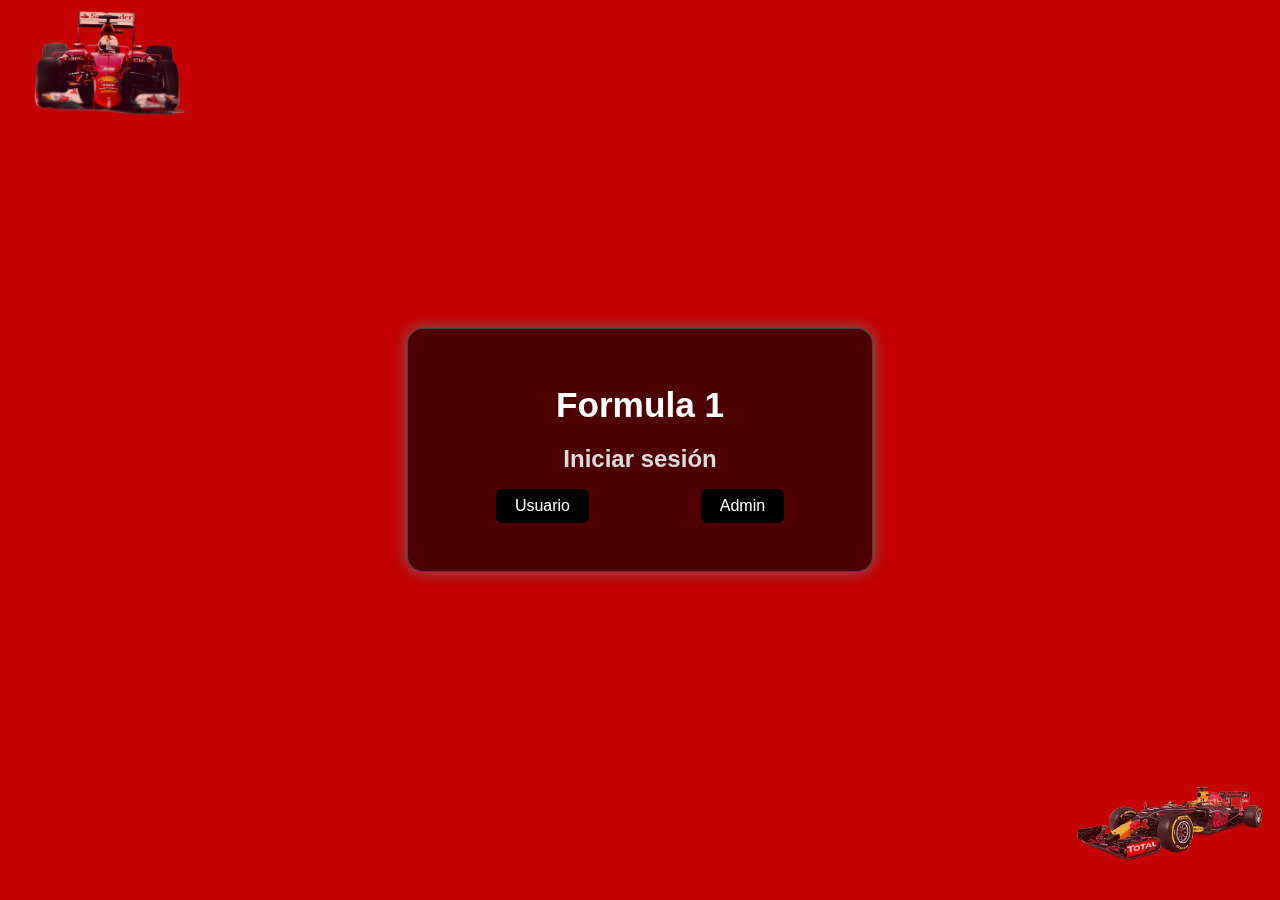
<file: index.html>
<!DOCTYPE html>
<html lang="es">
<head>
    <meta charset="UTF-8">
    <meta name="viewport" content="width=device-width, initial-scale=1.0">
    <title>Formula 1</title>
    <link rel="stylesheet" href="./src/css/login.css">
</head>
<body>
    <img src="./src/storage/img/login/carroIzquierdo.png" alt="Carro Izquierdo" class="carro-izquierdo">
    
    <main class="login-container">
        <h1>Formula 1</h1>
        <h2>Iniciar sesión</h2>

        <div class="selector-botones">
            <button onclick="mostrarFormulario('usuario')">Usuario</button>
            <button onclick="mostrarFormulario('admin')">Admin</button>
        </div>

        <form id="formulario" style="display: none;">
            <input id="inputNombre" type="text" placeholder="Nombre" required>
            <input id="inputContrasena" type="password" placeholder="Contraseña" required>
            <button type="submit">Entrar</button>
        </form>
    </main>

    <img src="./src/storage/img/login/carroDerecho.png" alt="Carro Derecho" class="carro-derecho">

    <script>
        let tipoUsuarioSeleccionado = null;

        function mostrarFormulario(tipo) {
            tipoUsuarioSeleccionado = tipo;
            const formulario = document.getElementById('formulario');
            const inputNombre = document.getElementById('inputNombre');
            
            if (tipo === 'usuario') {
                inputNombre.placeholder = 'Nombre del Usuario';
            } else if (tipo === 'admin') {
                inputNombre.placeholder = 'Nombre del Administrador';
            }

            formulario.style.display = 'block';
        }

        document.getElementById('formulario').addEventListener('submit', function (e) {
            e.preventDefault();

            const nombre = document.getElementById('inputNombre').value.trim();
            const contrasena = document.getElementById('inputContrasena').value.trim();

            if (
                (tipoUsuarioSeleccionado === 'usuario' && nombre === 'sofia' && contrasena === 'sofia2025') ||
                (tipoUsuarioSeleccionado === 'admin' && nombre === 'Adrian' && contrasena === 'Adrian 2025')
            ) {
                localStorage.setItem('loggedIn', 'true');
                localStorage.setItem('tipoUsuario', tipoUsuarioSeleccionado);
                localStorage.setItem('nombreUsuario', nombre);
                window.location.href = 'index.html';
            } else {
                alert('Nombre o contraseña incorrectos.');
            }
        });
    </script>
</body>
</html>
</file>
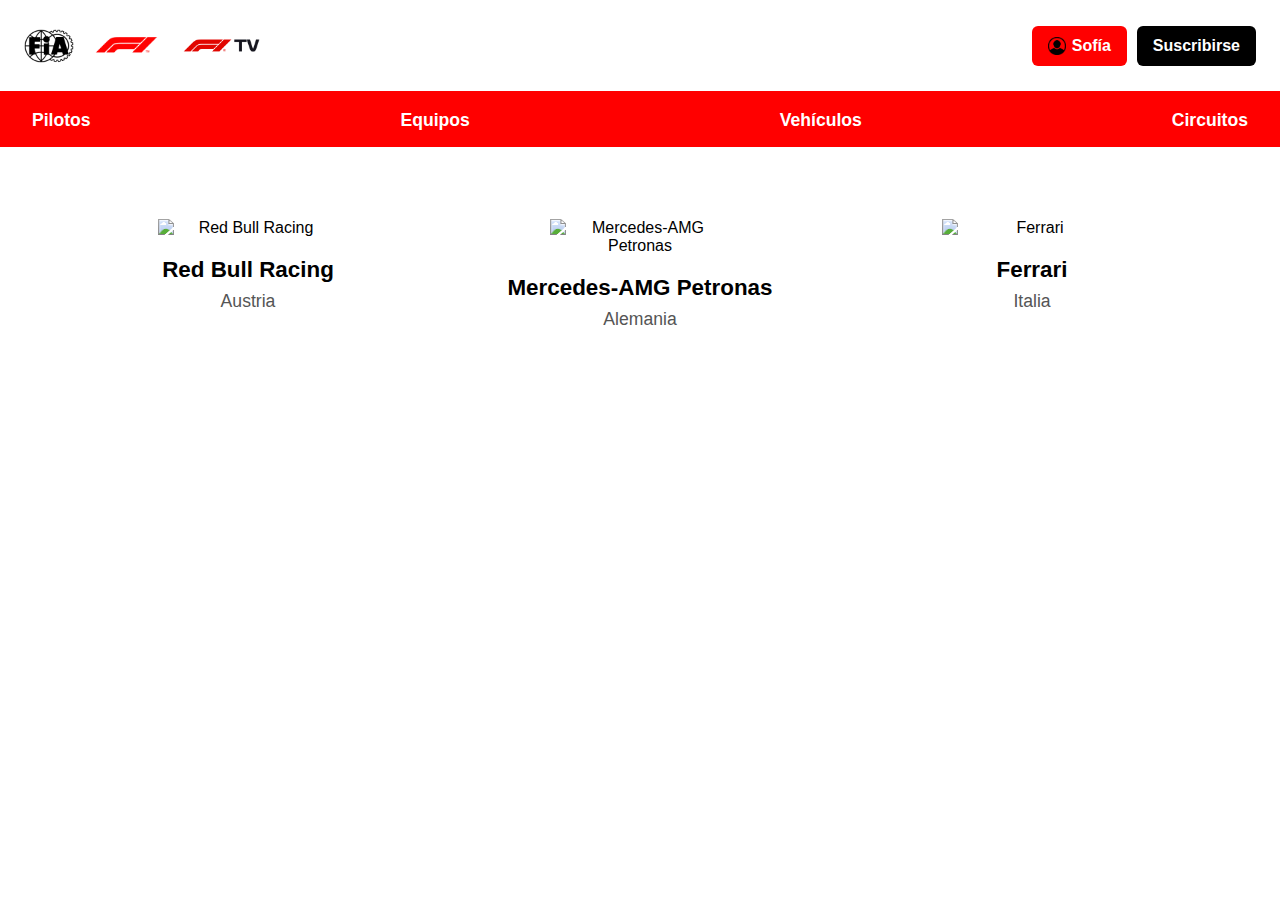
<file: src/views/equipos.html>
<!DOCTYPE html>
<html lang="es">
<head>
    <meta charset="UTF-8">
    <title>Equipos</title>
    <meta name="viewport" content="width=device-width, initial-scale=1.0">
    <link rel="stylesheet" href="../css/equipos.css">
    <script src="../js/equipos.js" type="module"></script>
    <script src="../components/equipo-card.js" type="module"></script>
</head>
<body>

    <header>
        <div class="top-bar">
            <div class="logos">
                <img src="../storage/img/paginas/logoFia.png" alt="FIA" class="icon large-icon">
                <img src="../storage/img/paginas/LogoF1.png" alt="F1" class="icon large-icon">
                <img src="../storage/img/paginas/f1TV.logo.png" alt="F1TV" class="icon large-icon">
            </div>
            <div class="user-section">
                <button class="user-btn">
                    <img src="../storage/img/paginas/usuario.png" alt="Usuario" class="user-icon">
                    <span>Sofía</span>
                </button>
                <button class="suscribirse-btn">Suscribirse</button>
            </div>
        </div>
    </header>

    <nav class="carousel-nav">
        <button onclick="window.location.href='pilotos.html'">Pilotos</button>
        <button onclick="window.location.href='equipos.html'">Equipos</button>
        <button onclick="window.location.href='vehiculos.html'">Vehículos</button>
        <button onclick="window.location.href='circuitos.html'">Circuitos</button>
    </nav>

    <section>
        <div id="contenedor-equipos" class="contenedor-equipos"></div>
    </section>

</body>
</html>
</file>
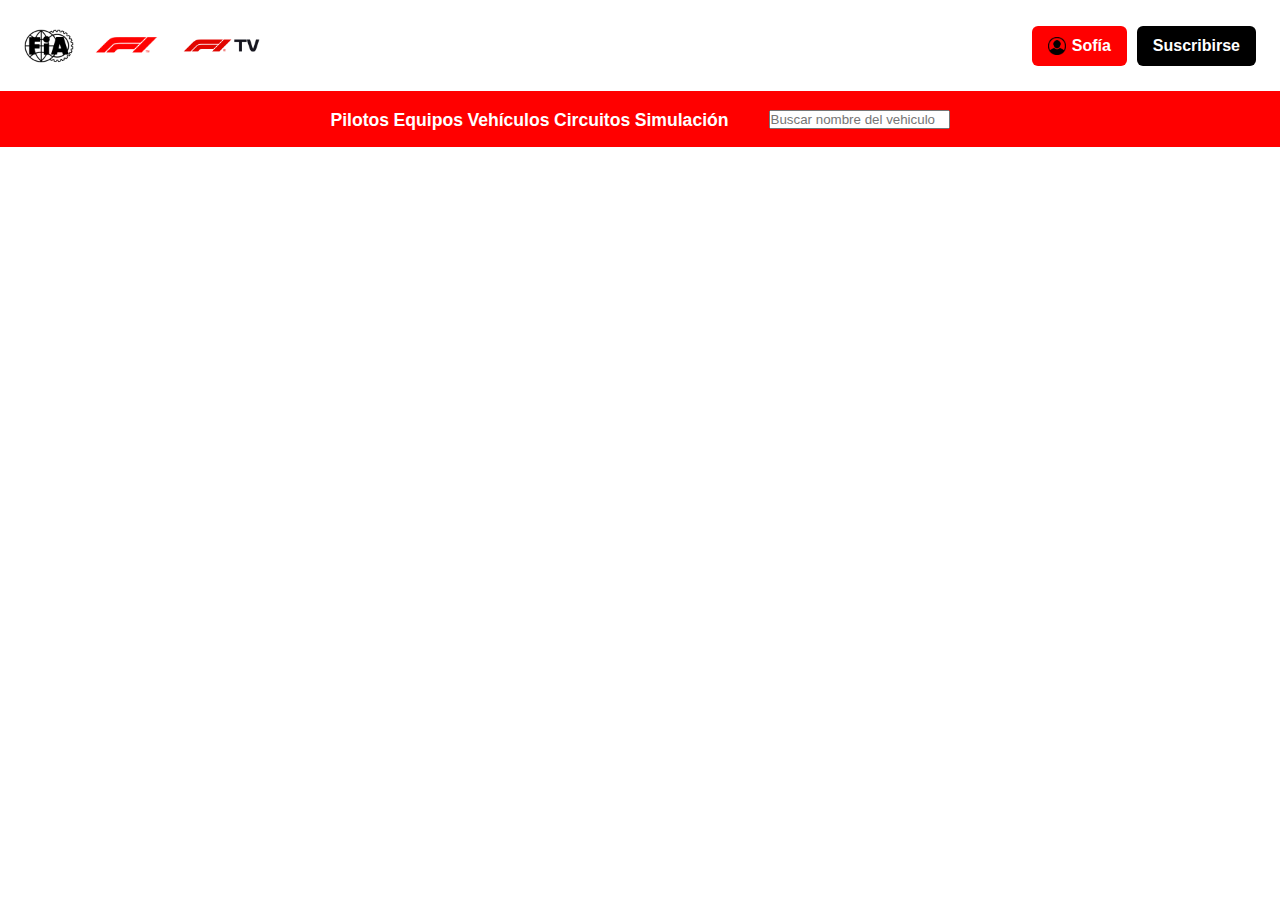
<file: src/views/vehiculos.html>
<!DOCTYPE html>
<html lang="es">
<head>
    <meta charset="UTF-8">
    <title>Vehículos</title>
    <meta name="viewport" content="width=device-width, initial-scale=1.0">
    <link rel="stylesheet" href="../css/vehiculos.css">
    <script src="../components/vehiculo-card.js" type="module"></script>
    <script src="../js/vehiculos.js" type="module"></script>
    <script src="../js/carruselNav.js" type="module"></script>

</head>
<body>

    <header>
        <div class="top-bar">
            <div class="logos">
                <img src="../storage/img/paginas/logoFia.png" alt="FIA" class="icon large-icon">
                <img src="../storage/img/paginas/LogoF1.png" alt="F1" class="icon large-icon">
                <img src="../storage/img/paginas/f1TV.logo.png" alt="F1TV" class="icon large-icon">
            </div>
            <div class="user-section">
                <button class="user-btn">
                    <img src="../storage/img/paginas/usuario.png" alt="Usuario" class="user-icon">
                    <span>Sofía</span>
                </button>
                <button class="suscribirse-btn">Suscribirse</button>
            </div>
        </div>
    </header>

    <nav class="carousel-nav">
        <div class="nav-buttons">
            <button data-page="pilotos.html">Pilotos</button>
            <button data-page="equipos.html">Equipos</button>
            <button data-page="vehiculos.html">Vehículos</button>
            <button data-page="circuitos.html">Circuitos</button>
            <button data-page="simulacion.html">Simulación</button>
        </div>
        <div class="nav-search">
            <input type="search" id="busqueda" placeholder="Buscar nombre del vehiculo ...">
        </div>
        </nav>

    <section>
        <div id="vehiculos-contenedor" class="contenedor-vehiculos"></div>
    </section>

</body>
</html>
</file>
<file: src/css/login.css>
body {
    margin: 0;
    padding: 0;
    background-color: #c40000; 
    font-family: 'Segoe UI', Tahoma, Geneva, Verdana, sans-serif;
    display: flex;
    justify-content: center;
    align-items: center;
    height: 100vh;
    overflow: hidden;
    position: relative;
}

/* Contenedor principal del login */
.login-container {
    background-color: rgba(0, 0, 0, 0.6); /* fondo oscuro semitransparente */
    backdrop-filter: blur(8px);
    -webkit-backdrop-filter: blur(8px);
    border-radius: 16px;
    border: 1px solid rgba(0, 255, 255, 0.3);
    box-shadow: 0 0 15px rgba(0, 255, 255, 0.4);
    padding: 2rem;
    text-align: center;
    width: 90%;
    max-width: 400px;
    z-index: 1;
    position: relative;
}

/* Títulos */
h1 {
    font-size: 2.2rem;
    margin-bottom: 0.5rem;
    color: white;
}

h2 {
    font-size: 1.5rem;
    margin-bottom: 1rem;
    color: #dddddd;
}

/* Botones */
.selector-botones {
    margin-bottom: 1rem;
    display: flex;
    justify-content: space-around;
}

.selector-botones button {
    padding: 0.5rem 1.2rem;
    font-size: 1rem;
    cursor: pointer;
    border: none;
    background-color: black;
    color: white;
    border-radius: 6px;
}

form input {
    display: block;
    width: 100%;
    margin: 0.5rem 0;
    padding: 0.6rem;
    font-size: 1rem;
    border: 1px solid #ccc;
    border-radius: 6px;
}

form button {
    margin-top: 1rem;
    padding: 0.7rem;
    width: 100%;
    background-color: #c40000;
    color: white;
    font-size: 1rem;
    border: none;
    border-radius: 6px;
    cursor: pointer;
}

/* Carros */
.carro-izquierdo,
.carro-derecho {
    position: absolute;
    width: 200px;
    z-index: 0;
    opacity: 0.8;
}

.carro-izquierdo {
    top: 10px;
    left: 10px;
}

.carro-derecho {
    bottom: 10px;
    right: 10px;
}

/* RESPONSIVE */
@media (max-width: 768px) {
    .carro-izquierdo,
    .carro-derecho {
        width: 260px; /* aún más grandes en tablets */
    }

    .login-container {
        padding: 1.5rem;
        max-width: 90%;
    }

    h1 {
        font-size: 1.8rem;
    }

    h2 {
        font-size: 1.3rem;
    }
}

@media (max-width: 480px) {
    .carro-izquierdo,
    .carro-derecho {
        width: 220px; /* aún más grandes en móviles */
    }

    .selector-botones {
        flex-direction: column;
        gap: 0.5rem;
    }
}
</file>
<file: src/css/equipos.css>
/* --------- Reset general --------- */
* {
    margin: 0;
    padding: 0;
    box-sizing: border-box;
}

body {
    font-family: Arial, sans-serif;
    background-color: #ffffff;
    color: #000;
}

/* --------- Barra superior --------- */
.top-bar {
    display: flex;
    justify-content: space-between;
    align-items: center;
    padding: 0.2rem 1.5rem;
    background-color: white;
    border-bottom: 3px solid red;
    flex-wrap: wrap;
}

/* Logos alineados a la izquierda */
.logos {
    display: flex;
    align-items: center;
    gap: 20px;
}

.icon.large-icon {
    height: 50px;
    width: auto;
}

.logos img[alt="F1"] {
    height: 65px;
}

.logos img[alt="F1TV"] {
    height: 85px;
}

/* Sección del usuario a la derecha */
.user-section {
    display: flex;
    align-items: center;
    gap: 10px;
    margin-top: 0rem;
}

.user-btn,
.suscribirse-btn {
    display: flex;
    align-items: center;
    justify-content: center;
    min-height: 40px;
    padding: 0.5rem 1rem;
    border-radius: 6px;
    font-weight: bold;
    cursor: pointer;
    font-size: 1rem;
    border: none;
}

.user-btn {
    background-color: red;
    color: white;
}

.user-icon {
    height: 18px;
    margin-right: 6px;
}

.suscribirse-btn {
    background-color: black;
    color: white;
}

/* --------- Navegación de pestañas --------- */
.carousel-nav {
    display: flex;
    justify-content: center;
    gap: 40px;
    background-color: red;
    padding: 1rem 2rem;
    flex-wrap: wrap;
}

.carousel-nav button {
    background: none;
    border: none;
    color: white;
    font-size: 1.1rem;
    font-weight: bold;
    cursor: pointer;
    transition: opacity 0.2s;
}

.carousel-nav button:hover {
    text-decoration: underline;
    opacity: 0.8;
}

/* --------- Responsive Design --------- */
@media (max-width: 768px) {
    .top-bar {
        flex-direction: column;
        align-items: flex-start;
    }

    .user-section {
        align-self: flex-end;
        margin-top: 1rem;
    }

    .carousel-nav {
        gap: 20px;
        padding: 1rem;
        font-size: 0.95rem;
    }
}

@media (max-width: 480px) {
    .top-bar {
        padding: 0.6rem 1rem;
    }

    .logos {
        flex-direction: column;
        gap: 10px;
    }

    .user-section {
        flex-direction: column;
        align-items: flex-start;
        gap: 8px;
        width: 100%;
        margin-top: 1rem;
    }

    .carousel-nav {
        flex-direction: column;
        align-items: center;
        gap: 15px;
        padding: 1rem;
    }

    .carousel-nav button {
        font-size: 1rem;
    }
}

/* --------- Contenedor de Tarjetas de Equipos --------- */
.contenedor-equipos {
    display: grid;
    grid-template-columns: repeat(3, 1fr); /* 3 columnas fijas */
    gap: 2.5rem;
    justify-items: center;
    align-items: start;
    padding: 3rem 2rem;
    max-width: 1200px;
    margin: 0 auto;
}

/* --------- Grid responsivo opcional --------- */
@media (max-width: 1024px) {
    .contenedor-equipos {
        grid-template-columns: repeat(2, 1fr);
    }
}

@media (max-width: 600px) {
    .contenedor-equipos {
        grid-template-columns: 1fr;
    }
}

/* --------- Carrusel con buscador y botones --------- */
.carousel-nav {
    display: flex;
    justify-content: space-between;
    align-items: center;
    background-color: red;
    padding: 1rem 2rem;
    flex-wrap: wrap;
}

.nav-buttons {
    display: flex;
    gap: 40px;
    flex-wrap: wrap;
}

.nav-search {
    display: flex;
    align-items: center;
}

.nav-search input[type="search"] {
    padding: 0.5rem 1rem;
    border: none;
    border-radius: 4px;
    font-size: 1rem;
    min-width: 220px;
}

/* Responsive para carrusel con buscador */
@media (max-width: 768px) {
    .carousel-nav {
        flex-direction: column;
        align-items: flex-start;
        gap: 10px;
    }

    .nav-buttons {
        justify-content: center;
        width: 100%;
    }

    .nav-search {
        width: 100%;
        display: flex;
        justify-content: center;
    }

    .nav-search input[type="search"] {
        width: 100%;
        max-width: 300px;
    }
}
</file>
<file: src/css/vehiculos.css>
/* --------- Reset general --------- */
* {
    margin: 0;
    padding: 0;
    box-sizing: border-box;
}

body {
    font-family: Arial, sans-serif;
    background-color: #ffffff;
    color: #000;
}

/* --------- Barra superior --------- */
.top-bar {
    display: flex;
    justify-content: space-between;
    align-items: center;
    padding: 0.2rem 1.5rem;
    background-color: white;
    border-bottom: 3px solid red;
    flex-wrap: wrap;
}

.logos {
    display: flex;
    align-items: center;
    gap: 20px;
}

.icon.large-icon {
    height: 50px;
    width: auto;
}

.logos img[alt="F1"] {
    height: 65px;
}

.logos img[alt="F1TV"] {
    height: 85px;
}

.user-section {
    display: flex;
    align-items: center;
    gap: 10px;
    margin-top: 0rem;
}

.user-btn,
.suscribirse-btn {
    display: flex;
    align-items: center;
    justify-content: center;
    min-height: 40px;
    padding: 0.5rem 1rem;
    border-radius: 6px;
    font-weight: bold;
    cursor: pointer;
    font-size: 1rem;
    border: none;
}

.user-btn {
    background-color: red;
    color: white;
}

.user-icon {
    height: 18px;
    margin-right: 6px;
}

.suscribirse-btn {
    background-color: black;
    color: white;
}

/* --------- Navegación de pestañas --------- */
.carousel-nav {
    display: flex;
    justify-content: center;
    gap: 40px;
    background-color: red;
    padding: 1rem 2rem;
    flex-wrap: wrap;
}

.carousel-nav button {
    background: none;
    border: none;
    color: white;
    font-size: 1.1rem;
    font-weight: bold;
    cursor: pointer;
    transition: opacity 0.2s;
}

.carousel-nav button:hover {
    text-decoration: underline;
    opacity: 0.8;
}

/* --------- Responsive Design --------- */
@media (max-width: 768px) {
    .top-bar {
        flex-direction: column;
        align-items: flex-start;
    }

    .user-section {
        align-self: flex-end;
        margin-top: 1rem;
    }

    .carousel-nav {
        gap: 20px;
        padding: 1rem;
        font-size: 0.95rem;
    }
}

@media (max-width: 480px) {
    .top-bar {
        padding: 0.6rem 1rem;
    }

    .logos {
        flex-direction: column;
        gap: 10px;
    }

    .user-section {
        flex-direction: column;
        align-items: flex-start;
        gap: 8px;
        width: 100%;
        margin-top: 1rem;
    }

    .carousel-nav {
        flex-direction: column;
        align-items: center;
        gap: 15px;
        padding: 1rem;
    }

    .carousel-nav button {
        font-size: 1rem;
    }
}

/* --------- Contenedor de Tarjetas de Vehículos --------- */
.contenedor-vehiculos {
    display: flex;
    flex-wrap: wrap;
    gap: 1rem;
    justify-content: center;
    padding: 1rem;
}

/* --------- Tarjetas individuales de vehículos --------- */
.vehiculo-card {
    background-color: #fff;
    border: 1px solid #ddd;
    border-radius: 12px;
    box-shadow: 0 4px 12px rgba(0, 0, 0, 0.1);
    padding: 1.5rem;
    max-width: 320px;
    width: 100%;
    box-sizing: border-box;
    transition: transform 0.2s ease-in-out;
}

.vehiculo-card:hover {
    transform: translateY(-5px);
}

.vehiculo-img {
    width: 100%;
    height: auto;
    border-radius: 8px;
    margin-bottom: 1rem;
}

.vehiculo-card h3 {
    font-size: 1.25rem;
    margin: 0 0 0.75rem;
    color: #333;
}

.vehiculo-card p {
    margin: 0.4rem 0;
    font-size: 0.95rem;
    color: #555;
}

.vehiculo-card p strong {
    color: #222;
}

/* --------- Responsive para tarjetas --------- */
@media (max-width: 768px) {
    .contenedor-vehiculos {
        flex-direction: column;
        align-items: center;
    }

    .vehiculo-card {
        max-width: 90%;
    }
}
</file>
